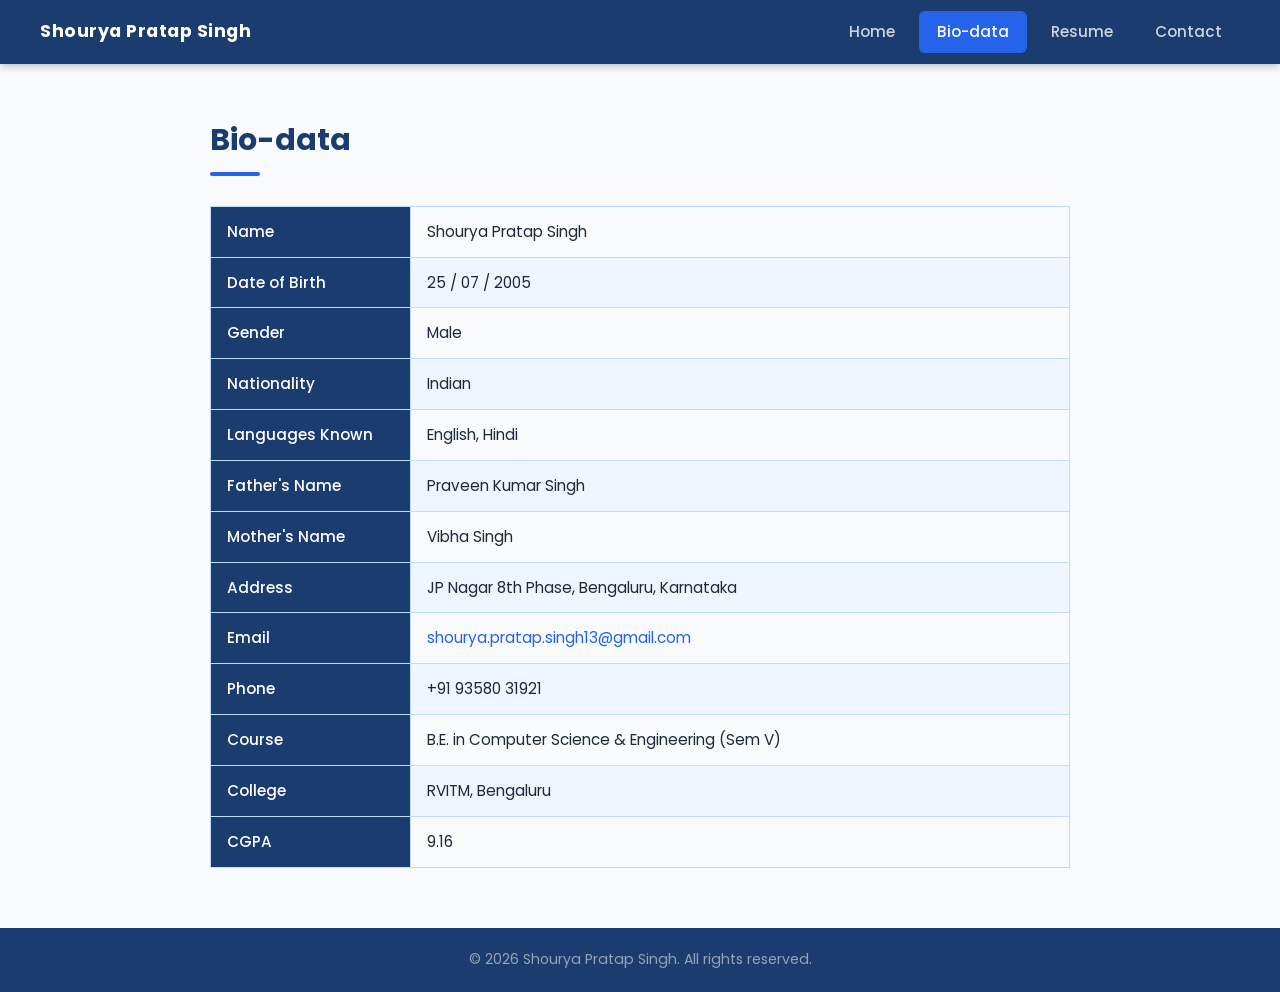
<file: biodata.html>
<!DOCTYPE html>
<html lang="en">
<head>
  <meta charset="UTF-8" />
  <meta name="viewport" content="width=device-width, initial-scale=1.0" />
  <meta name="description" content="Bio-data of Shourya Pratap Singh – B.E. Computer Science student at RVITM Bengaluru." />
  <title>Bio-data | Shourya Pratap Singh</title>
  <script src="https://code.jquery.com/jquery-3.7.1.min.js"></script>
  <link rel="stylesheet" href="style.css" />
</head>
<body>

  <!-- ===== NAVIGATION BAR ===== -->
  <nav id="navbar">
    <div class="nav-brand">Shourya Pratap Singh</div>
    <ul class="nav-links">
      <li><a href="index.html">Home</a></li>
      <li><a href="biodata.html" class="active">Bio-data</a></li>
      <li><a href="resume.html">Resume</a></li>
      <li><a href="contact.html">Contact</a></li>
    </ul>
    <div class="hamburger" id="hamburger">&#9776;</div>
  </nav>

  <!-- Mobile dropdown menu -->
  <ul class="mobile-menu" id="mobileMenu">
    <li><a href="index.html">Home</a></li>
    <li><a href="biodata.html">Bio-data</a></li>
    <li><a href="resume.html">Resume</a></li>
    <li><a href="contact.html">Contact</a></li>
  </ul>

  <!-- ===== BIO-DATA PAGE CONTENT ===== -->
  <main class="page-main">
    <div class="section-container">
      <h2 class="section-title">Bio-data</h2>
      <table class="bio-table">
        <tr>
          <th>Name</th>
          <td>Shourya Pratap Singh</td>
        </tr>
        <tr>
          <th>Date of Birth</th>
          <td>25 / 07 / 2005</td>
        </tr>
        <tr>
          <th>Gender</th>
          <td>Male</td>
        </tr>
        <tr>
          <th>Nationality</th>
          <td>Indian</td>
        </tr>
        <tr>
          <th>Languages Known</th>
          <td>English, Hindi</td>
        </tr>
        <tr>
          <th>Father's Name</th>
          <td>Praveen Kumar Singh</td>
        </tr>
        <tr>
          <th>Mother's Name</th>
          <td>Vibha Singh</td>
        </tr>
        <tr>
          <th>Address</th>
          <td>JP Nagar 8th Phase, Bengaluru, Karnataka</td>
        </tr>
        <tr>
          <th>Email</th>
          <td><a href="mailto:shourya.pratap.singh13@gmail.com">shourya.pratap.singh13@gmail.com</a></td>
        </tr>
        <tr>
          <th>Phone</th>
          <td>+91 93580 31921</td>
        </tr>
        <tr>
          <th>Course</th>
          <td>B.E. in Computer Science &amp; Engineering (Sem V)</td>
        </tr>
        <tr>
          <th>College</th>
          <td>RVITM, Bengaluru</td>
        </tr>
        <tr>
          <th>CGPA</th>
          <td>9.16</td>
        </tr>
      </table>
    </div>
  </main>

  <!-- ===== FOOTER ===== -->
  <footer>
    <p>&copy; 2026 Shourya Pratap Singh. All rights reserved.</p>
  </footer>

  <script src="script.js"></script>
</body>
</html>
</file>
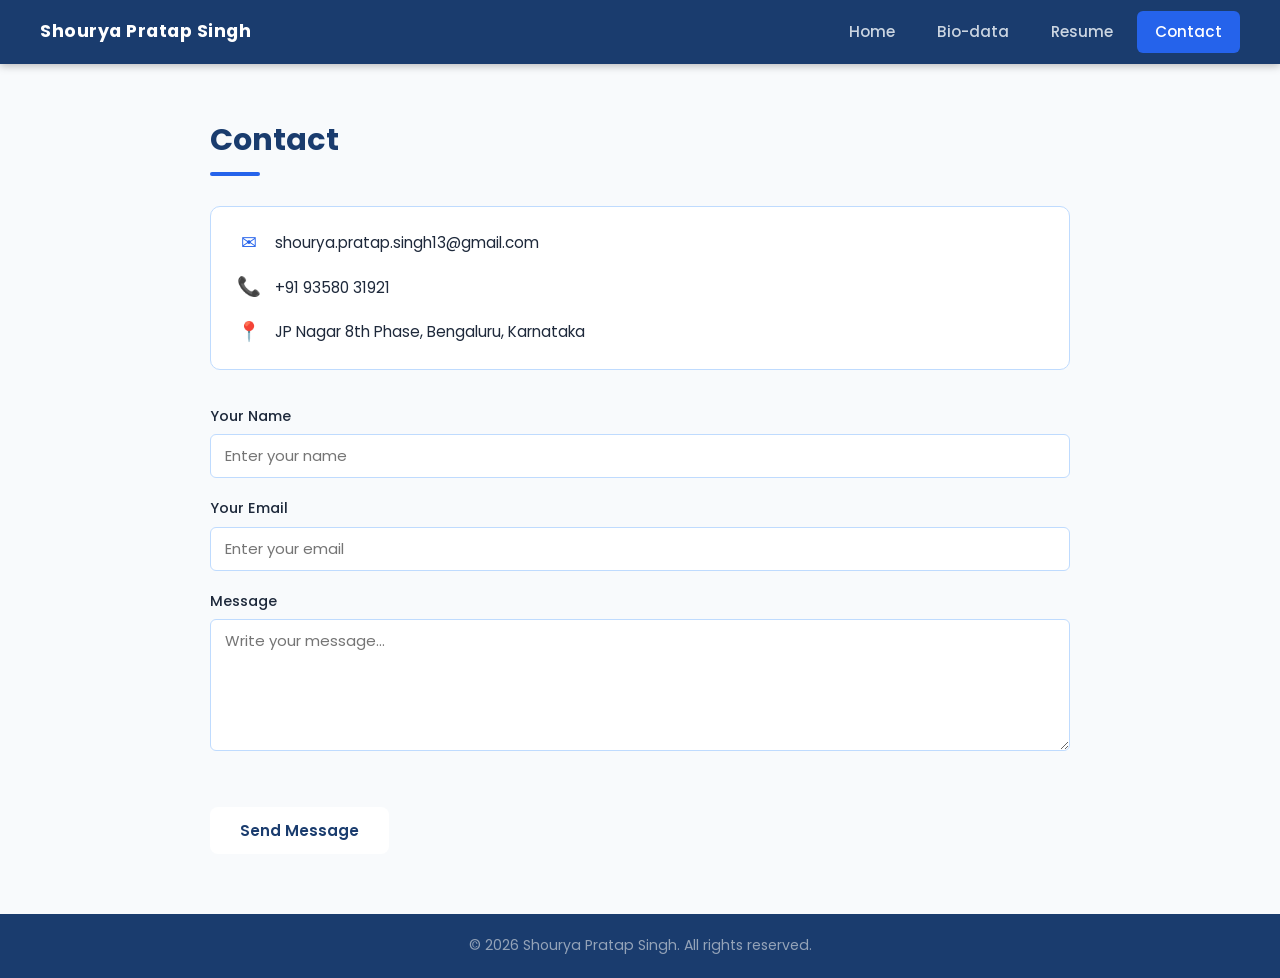
<file: contact.html>
<!DOCTYPE html>
<html lang="en">
<head>
  <meta charset="UTF-8" />
  <meta name="viewport" content="width=device-width, initial-scale=1.0" />
  <meta name="description" content="Contact Shourya Pratap Singh – B.E. Computer Science student at RVITM Bengaluru." />
  <title>Contact | Shourya Pratap Singh</title>
  <script src="https://code.jquery.com/jquery-3.7.1.min.js"></script>
  <link rel="stylesheet" href="style.css" />
</head>
<body>

  <!-- ===== NAVIGATION BAR ===== -->
  <nav id="navbar">
    <div class="nav-brand">Shourya Pratap Singh</div>
    <ul class="nav-links">
      <li><a href="index.html">Home</a></li>
      <li><a href="biodata.html">Bio-data</a></li>
      <li><a href="resume.html">Resume</a></li>
      <li><a href="contact.html" class="active">Contact</a></li>
    </ul>
    <div class="hamburger" id="hamburger">&#9776;</div>
  </nav>

  <!-- Mobile dropdown menu -->
  <ul class="mobile-menu" id="mobileMenu">
    <li><a href="index.html">Home</a></li>
    <li><a href="biodata.html">Bio-data</a></li>
    <li><a href="resume.html">Resume</a></li>
    <li><a href="contact.html">Contact</a></li>
  </ul>

  <!-- ===== CONTACT PAGE CONTENT ===== -->
  <main class="page-main">
    <div class="section-container">
      <h2 class="section-title">Contact</h2>

      <!-- Contact Info -->
      <div class="contact-info">
        <div class="contact-item">
          <span class="contact-icon">&#9993;</span>
          <span>shourya.pratap.singh13@gmail.com</span>
        </div>
        <div class="contact-item">
          <span class="contact-icon">&#128222;</span>
          <span>+91 93580 31921</span>
        </div>
        <div class="contact-item">
          <span class="contact-icon">&#128205;</span>
          <span>JP Nagar 8th Phase, Bengaluru, Karnataka</span>
        </div>
      </div>

      <!-- Contact Form -->
      <form id="contactForm" novalidate>
        <div class="form-group">
          <label for="name">Your Name</label>
          <input type="text" id="name" name="name" placeholder="Enter your name" />
        </div>
        <div class="form-group">
          <label for="email">Your Email</label>
          <input type="email" id="email" name="email" placeholder="Enter your email" />
        </div>
        <div class="form-group">
          <label for="message">Message</label>
          <textarea id="message" name="message" rows="5" placeholder="Write your message..."></textarea>
        </div>
        <p id="formError" class="error-msg"></p>
        <button type="submit" class="btn" id="submitBtn">Send Message</button>
      </form>

      <!-- Success message (hidden initially) -->
      <div id="successMsg" class="success-msg" style="display:none;">
        &#10003; Thank you! Your message has been submitted.
      </div>
    </div>
  </main>

  <!-- ===== FOOTER ===== -->
  <footer>
    <p>&copy; 2026 Shourya Pratap Singh. All rights reserved.</p>
  </footer>

  <script src="script.js"></script>
</body>
</html>
</file>
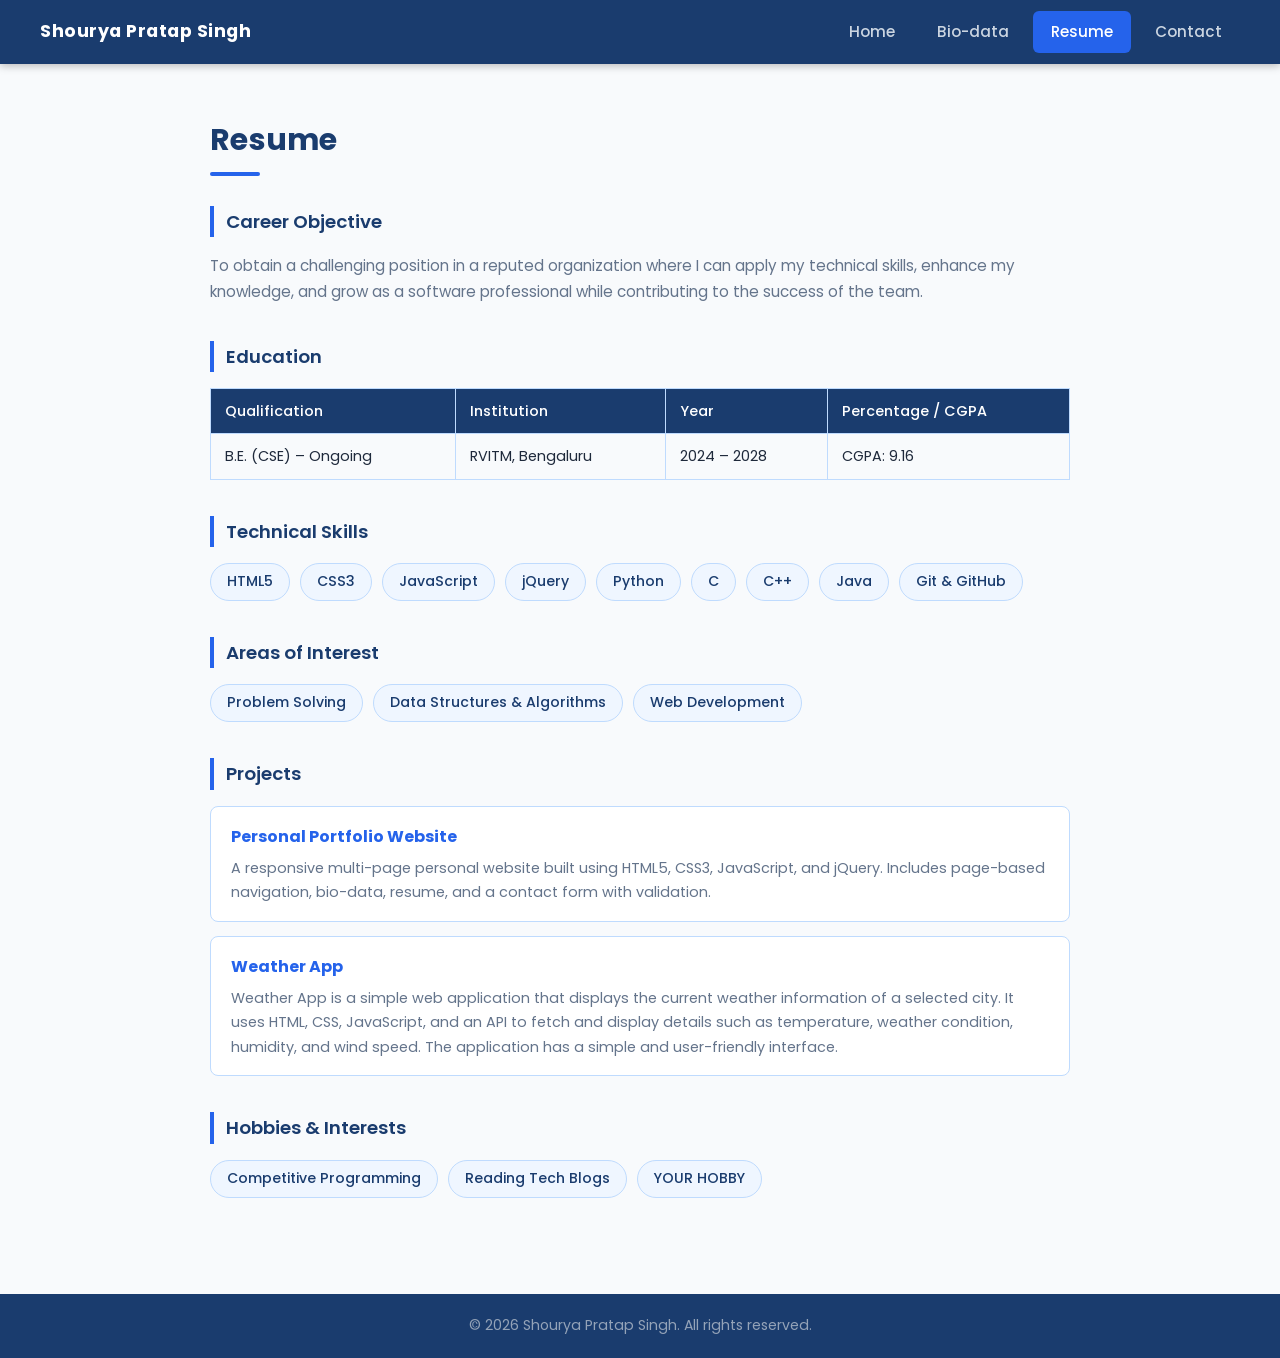
<file: resume.html>
<!DOCTYPE html>
<html lang="en">
<head>
  <meta charset="UTF-8" />
  <meta name="viewport" content="width=device-width, initial-scale=1.0" />
  <meta name="description" content="Resume of Shourya Pratap Singh – B.E. Computer Science student at RVITM Bengaluru." />
  <title>Resume | Shourya Pratap Singh</title>
  <script src="https://code.jquery.com/jquery-3.7.1.min.js"></script>
  <link rel="stylesheet" href="style.css" />
</head>
<body>

  <!-- ===== NAVIGATION BAR ===== -->
  <nav id="navbar">
    <div class="nav-brand">Shourya Pratap Singh</div>
    <ul class="nav-links">
      <li><a href="index.html">Home</a></li>
      <li><a href="biodata.html">Bio-data</a></li>
      <li><a href="resume.html" class="active">Resume</a></li>
      <li><a href="contact.html">Contact</a></li>
    </ul>
    <div class="hamburger" id="hamburger">&#9776;</div>
  </nav>

  <!-- Mobile dropdown menu -->
  <ul class="mobile-menu" id="mobileMenu">
    <li><a href="index.html">Home</a></li>
    <li><a href="biodata.html">Bio-data</a></li>
    <li><a href="resume.html">Resume</a></li>
    <li><a href="contact.html">Contact</a></li>
  </ul>

  <!-- ===== RESUME PAGE CONTENT ===== -->
  <main class="page-main">
    <div class="section-container">
      <h2 class="section-title">Resume</h2>

      <!-- Career Objective -->
      <div class="resume-block">
        <h3>Career Objective</h3>
        <p>
          To obtain a challenging position in a reputed organization where I
          can apply my technical skills, enhance my knowledge, and grow as a
          software professional while contributing to the success of the team.
        </p>
      </div>

      <!-- Education -->
      <div class="resume-block">
        <h3>Education</h3>
        <table class="edu-table">
          <thead>
            <tr>
              <th>Qualification</th>
              <th>Institution</th>
              <th>Year</th>
              <th>Percentage / CGPA</th>
            </tr>
          </thead>
          <tbody>
            <tr>
              <td>B.E. (CSE) – Ongoing</td>
              <td>RVITM, Bengaluru</td>
              <td>2024 – 2028</td>
              <td>CGPA: 9.16</td>
            </tr>
          </tbody>
        </table>
      </div>

      <!-- Technical Skills -->
      <div class="resume-block">
        <h3>Technical Skills</h3>
        <ul class="skills-list">
          <li>HTML5</li>
          <li>CSS3</li>
          <li>JavaScript</li>
          <li>jQuery</li>
          <li>Python</li>
          <li>C</li>
          <li>C++</li>
          <li>Java</li>
          <li>Git &amp; GitHub</li>
        </ul>
      </div>

      <!-- Areas of Interest -->
      <div class="resume-block">
        <h3>Areas of Interest</h3>
        <ul class="skills-list">
          <li>Problem Solving</li>
          <li>Data Structures &amp; Algorithms</li>
          <li>Web Development</li>
        </ul>
      </div>

      <!-- Projects -->
      <div class="resume-block">
        <h3>Projects</h3>
        <div class="project-card">
          <h4>Personal Portfolio Website</h4>
          <p>
            A responsive multi-page personal website built using HTML5, CSS3,
            JavaScript, and jQuery. Includes page-based navigation, bio-data,
            resume, and a contact form with validation.
          </p>
        </div>
        <div class="project-card">
          <h4>Weather App</h4>
          <p>
            Weather App is a simple web application that displays the current weather information of a selected city. It uses HTML, CSS, JavaScript, and an API to fetch and display details such as temperature, weather condition, humidity, and wind speed. The application has a simple and user-friendly interface.
          </p>
        </div>
      </div>

      <!-- Hobbies -->
      <div class="resume-block">
        <h3>Hobbies &amp; Interests</h3>
        <ul class="skills-list">
          <li>Competitive Programming</li>
          <li>Reading Tech Blogs</li>
          <li>YOUR HOBBY</li>
        </ul>
      </div>

    </div>
  </main>

  <!-- ===== FOOTER ===== -->
  <footer>
    <p>&copy; 2026 Shourya Pratap Singh. All rights reserved.</p>
  </footer>

  <script src="script.js"></script>
</body>
</html>
</file>
<file: style.css>
/* =============================================
   style.css – Personal Website: Shourya Pratap Singh
   Multi-page version
   ============================================= */

/* ---- Google Font ---- */
@import url('https://fonts.googleapis.com/css2?family=Poppins:wght@300;400;500;600;700&display=swap');

/* ---- CSS Variables ---- */
:root {
  --blue-dark:   #1a3c6e;
  --blue-main:   #2563eb;
  --blue-light:  #eff6ff;
  --blue-border: #bfdbfe;
  --white:       #ffffff;
  --text-dark:   #1e293b;
  --text-muted:  #64748b;
  --section-bg:  #f8fafc;
  --nav-height:  64px;
}

/* ---- Reset ---- */
*, *::before, *::after {
  box-sizing: border-box;
  margin: 0;
  padding: 0;
}

html {
  scroll-behavior: smooth;
}

body {
  font-family: 'Poppins', sans-serif;
  color: var(--text-dark);
  background-color: var(--white);
  line-height: 1.7;
  display: flex;
  flex-direction: column;
  min-height: 100vh;
}

a {
  color: var(--blue-main);
  text-decoration: none;
}

a:hover {
  text-decoration: underline;
}

/* =============================================
   NAVIGATION BAR
   ============================================= */
#navbar {
  position: fixed;
  top: 0;
  left: 0;
  width: 100%;
  height: var(--nav-height);
  background-color: var(--blue-dark);
  display: flex;
  align-items: center;
  justify-content: space-between;
  padding: 0 40px;
  z-index: 1000;
  box-shadow: 0 2px 8px rgba(0,0,0,0.25);
}

.nav-brand {
  color: var(--white);
  font-weight: 700;
  font-size: 1.1rem;
  letter-spacing: 0.5px;
}

.nav-links {
  list-style: none;
  display: flex;
  gap: 6px;
}

.nav-links li a {
  color: #cbd5e1;
  font-size: 0.95rem;
  font-weight: 500;
  padding: 8px 18px;
  border-radius: 6px;
  transition: background 0.25s, color 0.25s;
  text-decoration: none;
  display: block;
}

.nav-links li a:hover,
.nav-links li a.active {
  background-color: var(--blue-main);
  color: var(--white);
  text-decoration: none;
}

/* Hamburger (mobile) */
.hamburger {
  display: none;
  color: var(--white);
  font-size: 1.6rem;
  cursor: pointer;
  user-select: none;
}

/* Mobile dropdown menu */
.mobile-menu {
  display: none;
  list-style: none;
  background-color: var(--blue-dark);
  padding: 10px 0;
  position: fixed;
  top: var(--nav-height);
  left: 0;
  width: 100%;
  z-index: 999;
  box-shadow: 0 4px 8px rgba(0,0,0,0.2);
}

.mobile-menu li {
  text-align: center;
  padding: 10px 0;
}

.mobile-menu li a {
  color: #cbd5e1;
  font-size: 1rem;
  font-weight: 500;
  text-decoration: none;
}

.mobile-menu li a:hover,
.mobile-menu li a.active {
  color: var(--white);
}

/* =============================================
   HOME PAGE
   ============================================= */
.home-page {
  flex: 1;
  display: flex;
  align-items: center;
  justify-content: center;
  background: linear-gradient(160deg, var(--blue-dark) 0%, var(--blue-main) 100%);
  text-align: center;
  padding: calc(var(--nav-height) + 40px) 20px 60px;
  min-height: 100vh;
}

.home-content {
  max-width: 680px;
  padding: 20px;
}

.profile-img {
  width: 150px;
  height: 150px;
  border-radius: 50%;
  object-fit: cover;
  border: 5px solid rgba(255, 255, 255, 0.4);
  margin: 0 auto 20px;
  display: block;
}

.home-content h1 {
  font-size: 2.4rem;
  font-weight: 700;
  color: var(--white);
  margin-bottom: 8px;
}

.tagline {
  font-size: 1.05rem;
  color: #bfdbfe;
  font-weight: 500;
  margin-bottom: 18px;
}

.intro {
  font-size: 0.97rem;
  color: #dbeafe;
  margin-bottom: 20px;
}

.objective-box {
  background: rgba(255, 255, 255, 0.12);
  border: 1px solid rgba(255, 255, 255, 0.25);
  border-radius: 10px;
  padding: 18px 22px;
  margin-bottom: 28px;
  text-align: left;
}

.objective-box h3 {
  color: #93c5fd;
  font-size: 0.9rem;
  text-transform: uppercase;
  letter-spacing: 1px;
  margin-bottom: 8px;
}

.objective-box p {
  color: #e0f2fe;
  font-size: 0.93rem;
}

/* =============================================
   INNER PAGES (Bio-data / Resume / Contact)
   ============================================= */
.page-main {
  flex: 1;
  padding: calc(var(--nav-height) + 50px) 20px 60px;
  background-color: var(--section-bg);
}

.section-container {
  max-width: 860px;
  margin: 0 auto;
}

.section-title {
  font-size: 1.9rem;
  font-weight: 700;
  color: var(--blue-dark);
  margin-bottom: 30px;
  position: relative;
  display: inline-block;
}

.section-title::after {
  content: '';
  display: block;
  width: 50px;
  height: 4px;
  background-color: var(--blue-main);
  border-radius: 2px;
  margin-top: 6px;
}

/* =============================================
   BUTTON
   ============================================= */
.btn {
  display: inline-block;
  background-color: var(--white);
  color: var(--blue-dark);
  font-weight: 600;
  font-size: 0.95rem;
  padding: 12px 30px;
  border-radius: 8px;
  border: none;
  cursor: pointer;
  transition: background 0.25s, color 0.25s, transform 0.2s;
  text-decoration: none;
  font-family: 'Poppins', sans-serif;
}

.btn:hover {
  background-color: #dbeafe;
  color: var(--blue-dark);
  transform: translateY(-2px);
  text-decoration: none;
}

/* =============================================
   BIO-DATA TABLE
   ============================================= */
.bio-table {
  width: 100%;
  border-collapse: collapse;
  font-size: 0.95rem;
}

.bio-table th,
.bio-table td {
  border: 1px solid var(--blue-border);
  padding: 12px 16px;
  text-align: left;
  vertical-align: top;
}

.bio-table th {
  background-color: var(--blue-dark);
  color: var(--white);
  font-weight: 500;
  width: 200px;
}

.bio-table tr:nth-child(even) td {
  background-color: var(--blue-light);
}

.bio-table tr:hover td {
  background-color: #dbeafe;
}

/* =============================================
   RESUME SECTION
   ============================================= */
.resume-block {
  margin-bottom: 36px;
}

.resume-block h3 {
  font-size: 1.15rem;
  font-weight: 600;
  color: var(--blue-dark);
  border-left: 4px solid var(--blue-main);
  padding-left: 12px;
  margin-bottom: 16px;
}

.resume-block p {
  color: var(--text-muted);
  font-size: 0.95rem;
}

/* Education table */
.edu-table {
  width: 100%;
  border-collapse: collapse;
  font-size: 0.9rem;
}

.edu-table th,
.edu-table td {
  border: 1px solid var(--blue-border);
  padding: 10px 14px;
  text-align: left;
}

.edu-table thead th {
  background-color: var(--blue-dark);
  color: var(--white);
  font-weight: 500;
}

.edu-table tbody tr:nth-child(even) {
  background-color: var(--blue-light);
}

.edu-table tbody tr:hover {
  background-color: #dbeafe;
}

/* Skills list */
.skills-list {
  list-style: none;
  display: flex;
  flex-wrap: wrap;
  gap: 10px;
  padding: 0;
}

.skills-list li {
  background-color: var(--blue-light);
  border: 1px solid var(--blue-border);
  color: var(--blue-dark);
  font-size: 0.88rem;
  font-weight: 500;
  padding: 6px 16px;
  border-radius: 20px;
  transition: background 0.2s;
}

.skills-list li:hover {
  background-color: var(--blue-main);
  color: var(--white);
  border-color: var(--blue-main);
}

/* Project cards */
.project-card {
  border: 1px solid var(--blue-border);
  border-radius: 8px;
  padding: 16px 20px;
  margin-bottom: 14px;
  background: var(--white);
}

.project-card h4 {
  font-size: 1rem;
  color: var(--blue-main);
  margin-bottom: 6px;
}

.project-card p {
  font-size: 0.9rem;
  color: var(--text-muted);
}

/* =============================================
   CONTACT PAGE
   ============================================= */
.contact-info {
  display: flex;
  flex-direction: column;
  gap: 12px;
  margin-bottom: 34px;
  background: var(--white);
  border: 1px solid var(--blue-border);
  border-radius: 10px;
  padding: 20px 24px;
}

.contact-item {
  display: flex;
  align-items: center;
  gap: 12px;
  font-size: 0.95rem;
  color: var(--text-dark);
}

.contact-icon {
  font-size: 1.2rem;
  color: var(--blue-main);
  width: 28px;
  text-align: center;
}

/* Form */
.form-group {
  margin-bottom: 18px;
}

.form-group label {
  display: block;
  font-size: 0.9rem;
  font-weight: 500;
  color: var(--text-dark);
  margin-bottom: 6px;
}

.form-group input,
.form-group textarea {
  width: 100%;
  padding: 10px 14px;
  border: 1px solid var(--blue-border);
  border-radius: 6px;
  font-family: 'Poppins', sans-serif;
  font-size: 0.93rem;
  color: var(--text-dark);
  background: var(--white);
  outline: none;
  transition: border 0.2s;
}

.form-group input:focus,
.form-group textarea:focus {
  border-color: var(--blue-main);
}

.form-group textarea {
  resize: vertical;
}

/* Error and success */
.error-msg {
  color: #dc2626;
  font-size: 0.88rem;
  margin-bottom: 10px;
  min-height: 20px;
}

.success-msg {
  background-color: #dcfce7;
  color: #166534;
  border: 1px solid #bbf7d0;
  border-radius: 8px;
  padding: 16px 20px;
  font-size: 1rem;
  font-weight: 500;
  margin-top: 20px;
  text-align: center;
}

/* =============================================
   FOOTER
   ============================================= */
footer {
  background-color: var(--blue-dark);
  color: #94a3b8;
  text-align: center;
  padding: 20px;
  font-size: 0.88rem;
}

/* =============================================
   RESPONSIVE – MOBILE
   ============================================= */
@media (max-width: 700px) {
  .nav-links {
    display: none;
  }

  .hamburger {
    display: block;
  }

  .nav-brand {
    font-size: 0.9rem;
  }

  #navbar {
    padding: 0 20px;
  }

  .home-content h1 {
    font-size: 1.8rem;
  }

  .profile-img {
    width: 120px;
    height: 120px;
  }

  .bio-table th {
    width: 120px;
    font-size: 0.83rem;
  }

  .bio-table td {
    font-size: 0.83rem;
  }

  .bio-table th,
  .bio-table td {
    padding: 9px 10px;
  }

  .edu-table {
    font-size: 0.78rem;
  }

  .edu-table th,
  .edu-table td {
    padding: 8px 8px;
  }

  .section-title {
    font-size: 1.5rem;
  }
}
</file>
